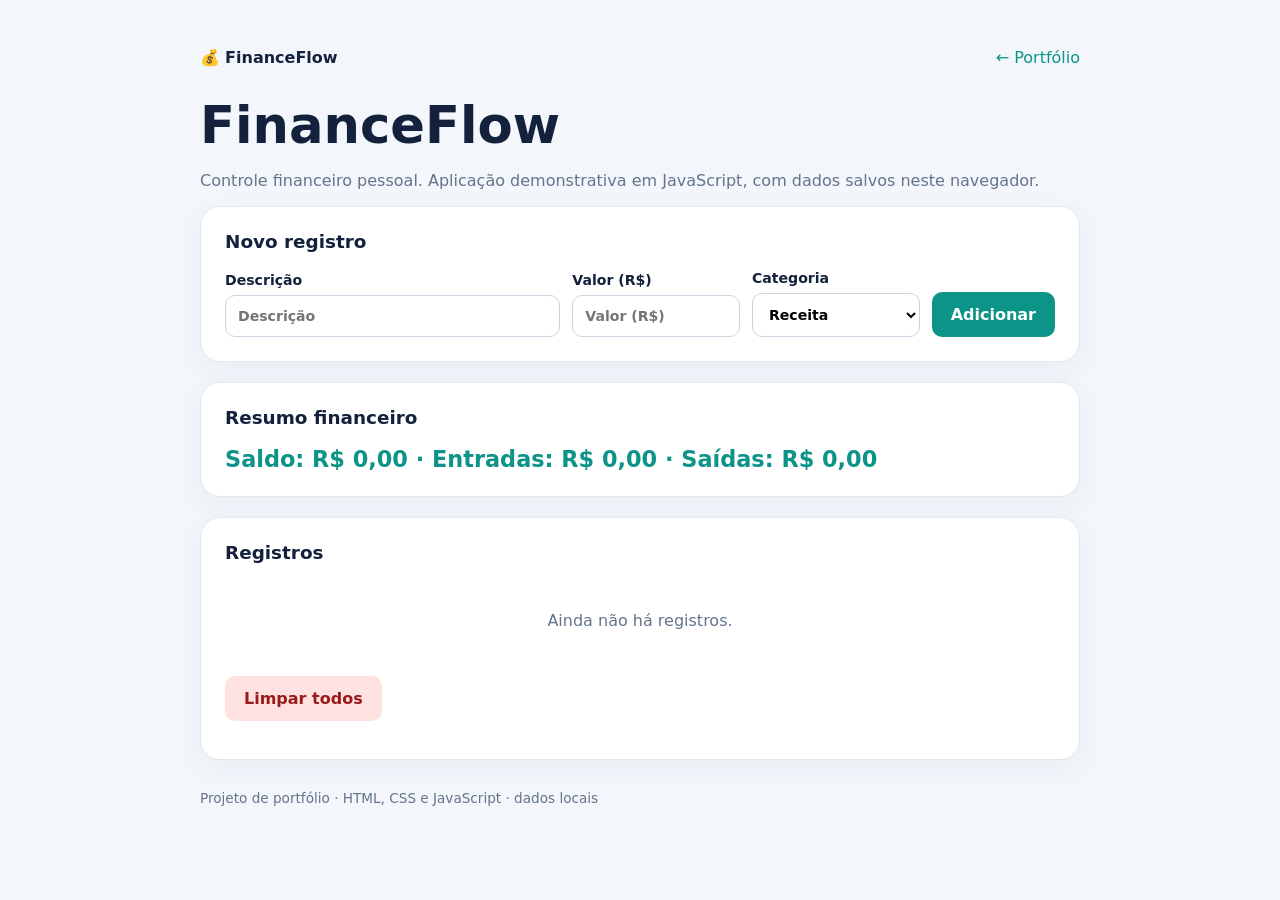
<file: projetos/financeflow/index.html>
<!doctype html>
<html lang="pt-BR">
<head><meta charset="utf-8"><meta name="viewport" content="width=device-width,initial-scale=1">
<title>FinanceFlow · Portfólio</title>
<style>
:root{font-family:Inter,system-ui,-apple-system,Segoe UI,sans-serif;color:#14213d;background:#f3f6fb}*{box-sizing:border-box}body{margin:0}main{max-width:920px;margin:48px auto;padding:0 20px}header{display:flex;justify-content:space-between;align-items:center;gap:15px;margin-bottom:28px}a{color:#0d9488;text-decoration:none}h1{font-size:clamp(2rem,6vw,3.2rem);margin:0}h2{font-size:1.15rem;margin:0 0 18px}.muted{color:#64748b}.card{background:white;border:1px solid #e2e8f0;border-radius:20px;padding:24px;margin-bottom:20px;box-shadow:0 8px 32px #1e293b0b}.fields{display:grid;grid-template-columns:2fr 1fr 1fr auto;gap:12px;align-items:end}.toolbar{display:flex;align-items:end;gap:12px;margin:14px 0}.toolbar label{max-width:210px}label{display:block;font-size:.88rem;font-weight:600}input,select{display:block;width:100%;border:1px solid #cbd5e1;border-radius:10px;padding:12px;margin-top:7px;background:white;font:inherit}button{font:inherit;border:0;background:#0d9488;color:white;border-radius:10px;padding:13px 19px;cursor:pointer;font-weight:700}button:hover{filter:brightness(.91)}button.secondary{background:#e2e8f0;color:#334155}button.danger{background:#fee2e2;color:#991b1b}ul{list-style:none;padding:0;margin:0}.item{display:flex;justify-content:space-between;gap:12px;align-items:center;padding:14px 0;border-bottom:1px solid #e2e8f0}.item:last-child{border:0}.item strong{display:block;overflow-wrap:anywhere}.item small{color:#64748b}.actions{display:flex;gap:8px;align-items:center;flex-wrap:wrap}.actions button{padding:8px 12px;font-size:.8rem}.summary{font-size:1.4rem;font-weight:750;color:#0d9488}.empty{padding:30px;text-align:center;color:#64748b}footer{font-size:.85rem;color:#64748b;margin:30px 0}@media(max-width:680px){main{margin:25px auto}.fields{grid-template-columns:1fr}.item{align-items:flex-start;flex-direction:column}.toolbar{flex-direction:column;align-items:stretch}.toolbar label{max-width:none}}
</style></head>
<body><main><header><span>💰 <strong>FinanceFlow</strong></span><a href="../../README.md">← Portfólio</a></header>
<h1>FinanceFlow</h1><p class="muted">Controle financeiro pessoal. Aplicação demonstrativa em JavaScript, com dados salvos neste navegador.</p>
<section class="card"><h2>Novo registro</h2><form id="form" class="fields">
<label>Descrição<input id="title" maxlength="100" required placeholder="Descrição"></label>
<label>Valor (R$)<input id="detail" type="number" min="0" step="0.01" required placeholder="Valor (R$)"></label>
<label>Categoria<select id="status"><option>Receita</option><option>Despesa</option></select></label><button type="submit">Adicionar</button>
</form></section>
<section class="card"><h2>Resumo financeiro</h2><div id="summary" class="summary" aria-live="polite">—</div></section>
<section class="card"><h2>Registros</h2><ul id="list"></ul><p id="empty" class="empty">Ainda não há registros.</p><div class="toolbar"><button type="button" id="clear" class="danger">Limpar todos</button></div></section>
<footer>Projeto de portfólio · HTML, CSS e JavaScript · dados locais</footer></main>
<script>
"use strict";
const KEY="ff-v1", kind="money", statuses=["Receita","Despesa"];
const $=id=>document.getElementById(id);
let records=[];
try{const parsed=JSON.parse(localStorage.getItem(KEY)||"[]");if(Array.isArray(parsed))records=parsed.filter(x=>x&&typeof x.title==="string");}catch{records=[];}
const persist=()=>{try{localStorage.setItem(KEY,JSON.stringify(records))}catch{alert("Não foi possível salvar no armazenamento local.")}};
const money=v=>Number(v).toLocaleString("pt-BR",{style:"currency",currency:"BRL"});
const fmt=v=>Number(v).toLocaleString("pt-BR",{maximumFractionDigits:2});
function render(){
 const list=$("list");list.replaceChildren();$("empty").hidden=records.length>0;
 for(const r of records){
  const li=document.createElement("li");li.className="item";
  const info=document.createElement("div"),title=document.createElement("strong"),sub=document.createElement("small"),actions=document.createElement("div");
  title.textContent=r.title;sub.textContent=r.detail+(kind==="money"?" · "+r.status:" · "+r.status);info.append(title,sub);actions.className="actions";
  if(kind==="study"||kind==="kanban"){const next=document.createElement("button");next.className="secondary";next.textContent="Avançar etapa";next.addEventListener("click",()=>{r.status=statuses[(statuses.indexOf(r.status)+1)%statuses.length];persist();render()});actions.append(next)}
  const del=document.createElement("button");del.className="danger";del.textContent="Excluir";del.setAttribute("aria-label","Excluir "+r.title);del.addEventListener("click",()=>{records=records.filter(x=>x.id!==r.id);persist();render()});actions.append(del);li.append(info,actions);list.append(li);
 }
 if(kind==="money"){const income=records.filter(x=>x.status==="Receita").reduce((n,x)=>n+Number(x.detail),0),expense=records.filter(x=>x.status==="Despesa").reduce((n,x)=>n+Number(x.detail),0);$("summary").textContent="Saldo: "+money(income-expense)+" · Entradas: "+money(income)+" · Saídas: "+money(expense);}
 else if(kind==="nutrition"){calculate();}
 else {$("summary").textContent=records.filter(x=>x.status==="Concluída"||x.status==="Concluído").length+" de "+records.length+" atividades concluídas";}
}
function calculate(){const portion=Number($("portion")?.value||50);$("summary").textContent=!(portion>0)?"Informe uma porção válida.":records.length?records.map(x=>x.title+": "+fmt(Number(x.detail)*portion/100)+" "+x.status).join(" | "):"Adicione nutrientes para calcular.";}
$("form").addEventListener("submit",e=>{e.preventDefault();const title=$("title").value.trim(),detail=$("detail").value.trim(),status=$("status").value;if(!title||!detail)return;if((kind==="money"||kind==="nutrition")&&(!Number.isFinite(Number(detail))||Number(detail)<0))return;records.push({id:globalThis.crypto?.randomUUID?.()||String(Date.now())+Math.random(),title,detail,status});persist();$("form").reset();render();$("title").focus()});
$("clear").addEventListener("click",()=>{if(records.length&&confirm("Excluir todos os registros deste projeto?")){records=[];persist();render()}});
if(kind==="nutrition"){$("calculate").addEventListener("click",calculate);$("portion").addEventListener("input",calculate)}
render();
</script></body></html>
</file>
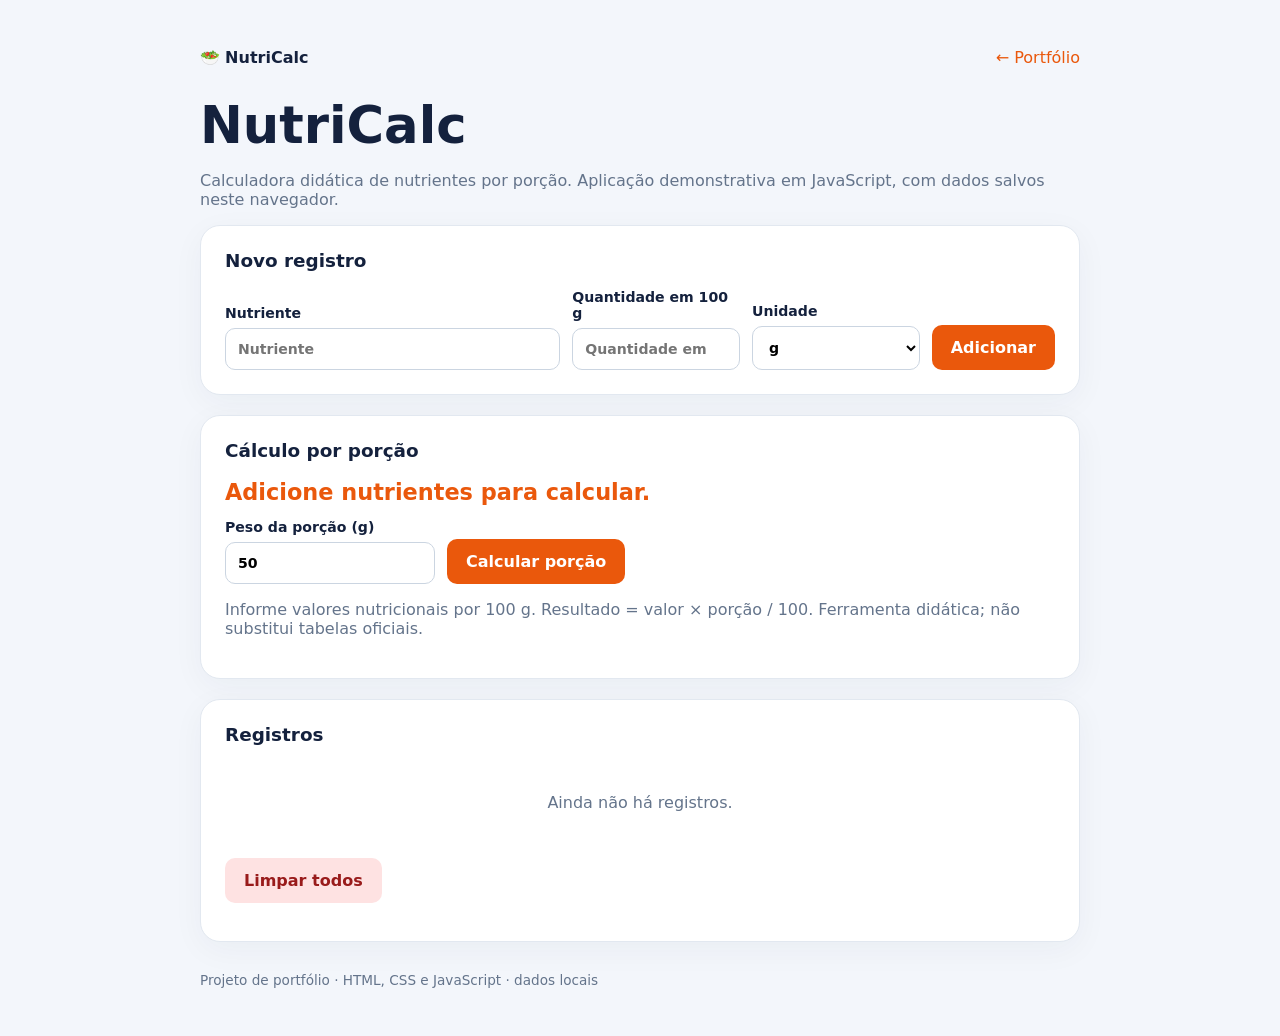
<file: projetos/nutricalc/index.html>
<!doctype html>
<html lang="pt-BR">
<head><meta charset="utf-8"><meta name="viewport" content="width=device-width,initial-scale=1">
<title>NutriCalc · Portfólio</title>
<style>
:root{font-family:Inter,system-ui,-apple-system,Segoe UI,sans-serif;color:#14213d;background:#f3f6fb}*{box-sizing:border-box}body{margin:0}main{max-width:920px;margin:48px auto;padding:0 20px}header{display:flex;justify-content:space-between;align-items:center;gap:15px;margin-bottom:28px}a{color:#ea580c;text-decoration:none}h1{font-size:clamp(2rem,6vw,3.2rem);margin:0}h2{font-size:1.15rem;margin:0 0 18px}.muted{color:#64748b}.card{background:white;border:1px solid #e2e8f0;border-radius:20px;padding:24px;margin-bottom:20px;box-shadow:0 8px 32px #1e293b0b}.fields{display:grid;grid-template-columns:2fr 1fr 1fr auto;gap:12px;align-items:end}.toolbar{display:flex;align-items:end;gap:12px;margin:14px 0}.toolbar label{max-width:210px}label{display:block;font-size:.88rem;font-weight:600}input,select{display:block;width:100%;border:1px solid #cbd5e1;border-radius:10px;padding:12px;margin-top:7px;background:white;font:inherit}button{font:inherit;border:0;background:#ea580c;color:white;border-radius:10px;padding:13px 19px;cursor:pointer;font-weight:700}button:hover{filter:brightness(.91)}button.secondary{background:#e2e8f0;color:#334155}button.danger{background:#fee2e2;color:#991b1b}ul{list-style:none;padding:0;margin:0}.item{display:flex;justify-content:space-between;gap:12px;align-items:center;padding:14px 0;border-bottom:1px solid #e2e8f0}.item:last-child{border:0}.item strong{display:block;overflow-wrap:anywhere}.item small{color:#64748b}.actions{display:flex;gap:8px;align-items:center;flex-wrap:wrap}.actions button{padding:8px 12px;font-size:.8rem}.summary{font-size:1.4rem;font-weight:750;color:#ea580c}.empty{padding:30px;text-align:center;color:#64748b}footer{font-size:.85rem;color:#64748b;margin:30px 0}@media(max-width:680px){main{margin:25px auto}.fields{grid-template-columns:1fr}.item{align-items:flex-start;flex-direction:column}.toolbar{flex-direction:column;align-items:stretch}.toolbar label{max-width:none}}
</style></head>
<body><main><header><span>🥗 <strong>NutriCalc</strong></span><a href="../../README.md">← Portfólio</a></header>
<h1>NutriCalc</h1><p class="muted">Calculadora didática de nutrientes por porção. Aplicação demonstrativa em JavaScript, com dados salvos neste navegador.</p>
<section class="card"><h2>Novo registro</h2><form id="form" class="fields">
<label>Nutriente<input id="title" maxlength="100" required placeholder="Nutriente"></label>
<label>Quantidade em 100 g<input id="detail" type="number" min="0" step="0.01" required placeholder="Quantidade em 100 g"></label>
<label>Unidade<select id="status"><option>g</option><option>mg</option></select></label><button type="submit">Adicionar</button>
</form></section>
<section class="card"><h2>Cálculo por porção</h2><div id="summary" class="summary" aria-live="polite">—</div><div class="toolbar"><label>Peso da porção (g)<input id="portion" type="number" min="1" value="50"></label><button id="calculate" type="button">Calcular porção</button></div><p id="note" class="muted">Informe valores nutricionais por 100 g. Resultado = valor × porção / 100. Ferramenta didática; não substitui tabelas oficiais.</p></section>
<section class="card"><h2>Registros</h2><ul id="list"></ul><p id="empty" class="empty">Ainda não há registros.</p><div class="toolbar"><button type="button" id="clear" class="danger">Limpar todos</button></div></section>
<footer>Projeto de portfólio · HTML, CSS e JavaScript · dados locais</footer></main>
<script>
"use strict";
const KEY="nc-v1", kind="nutrition", statuses=["g","mg"];
const $=id=>document.getElementById(id);
let records=[];
try{const parsed=JSON.parse(localStorage.getItem(KEY)||"[]");if(Array.isArray(parsed))records=parsed.filter(x=>x&&typeof x.title==="string");}catch{records=[];}
const persist=()=>{try{localStorage.setItem(KEY,JSON.stringify(records))}catch{alert("Não foi possível salvar no armazenamento local.")}};
const money=v=>Number(v).toLocaleString("pt-BR",{style:"currency",currency:"BRL"});
const fmt=v=>Number(v).toLocaleString("pt-BR",{maximumFractionDigits:2});
function render(){
 const list=$("list");list.replaceChildren();$("empty").hidden=records.length>0;
 for(const r of records){
  const li=document.createElement("li");li.className="item";
  const info=document.createElement("div"),title=document.createElement("strong"),sub=document.createElement("small"),actions=document.createElement("div");
  title.textContent=r.title;sub.textContent=r.detail+(kind==="money"?" · "+r.status:" · "+r.status);info.append(title,sub);actions.className="actions";
  if(kind==="study"||kind==="kanban"){const next=document.createElement("button");next.className="secondary";next.textContent="Avançar etapa";next.addEventListener("click",()=>{r.status=statuses[(statuses.indexOf(r.status)+1)%statuses.length];persist();render()});actions.append(next)}
  const del=document.createElement("button");del.className="danger";del.textContent="Excluir";del.setAttribute("aria-label","Excluir "+r.title);del.addEventListener("click",()=>{records=records.filter(x=>x.id!==r.id);persist();render()});actions.append(del);li.append(info,actions);list.append(li);
 }
 if(kind==="money"){const income=records.filter(x=>x.status==="Receita").reduce((n,x)=>n+Number(x.detail),0),expense=records.filter(x=>x.status==="Despesa").reduce((n,x)=>n+Number(x.detail),0);$("summary").textContent="Saldo: "+money(income-expense)+" · Entradas: "+money(income)+" · Saídas: "+money(expense);}
 else if(kind==="nutrition"){calculate();}
 else {$("summary").textContent=records.filter(x=>x.status==="Concluída"||x.status==="Concluído").length+" de "+records.length+" atividades concluídas";}
}
function calculate(){const portion=Number($("portion")?.value||50);$("summary").textContent=!(portion>0)?"Informe uma porção válida.":records.length?records.map(x=>x.title+": "+fmt(Number(x.detail)*portion/100)+" "+x.status).join(" | "):"Adicione nutrientes para calcular.";}
$("form").addEventListener("submit",e=>{e.preventDefault();const title=$("title").value.trim(),detail=$("detail").value.trim(),status=$("status").value;if(!title||!detail)return;if((kind==="money"||kind==="nutrition")&&(!Number.isFinite(Number(detail))||Number(detail)<0))return;records.push({id:globalThis.crypto?.randomUUID?.()||String(Date.now())+Math.random(),title,detail,status});persist();$("form").reset();render();$("title").focus()});
$("clear").addEventListener("click",()=>{if(records.length&&confirm("Excluir todos os registros deste projeto?")){records=[];persist();render()}});
if(kind==="nutrition"){$("calculate").addEventListener("click",calculate);$("portion").addEventListener("input",calculate)}
render();
</script></body></html>
</file>
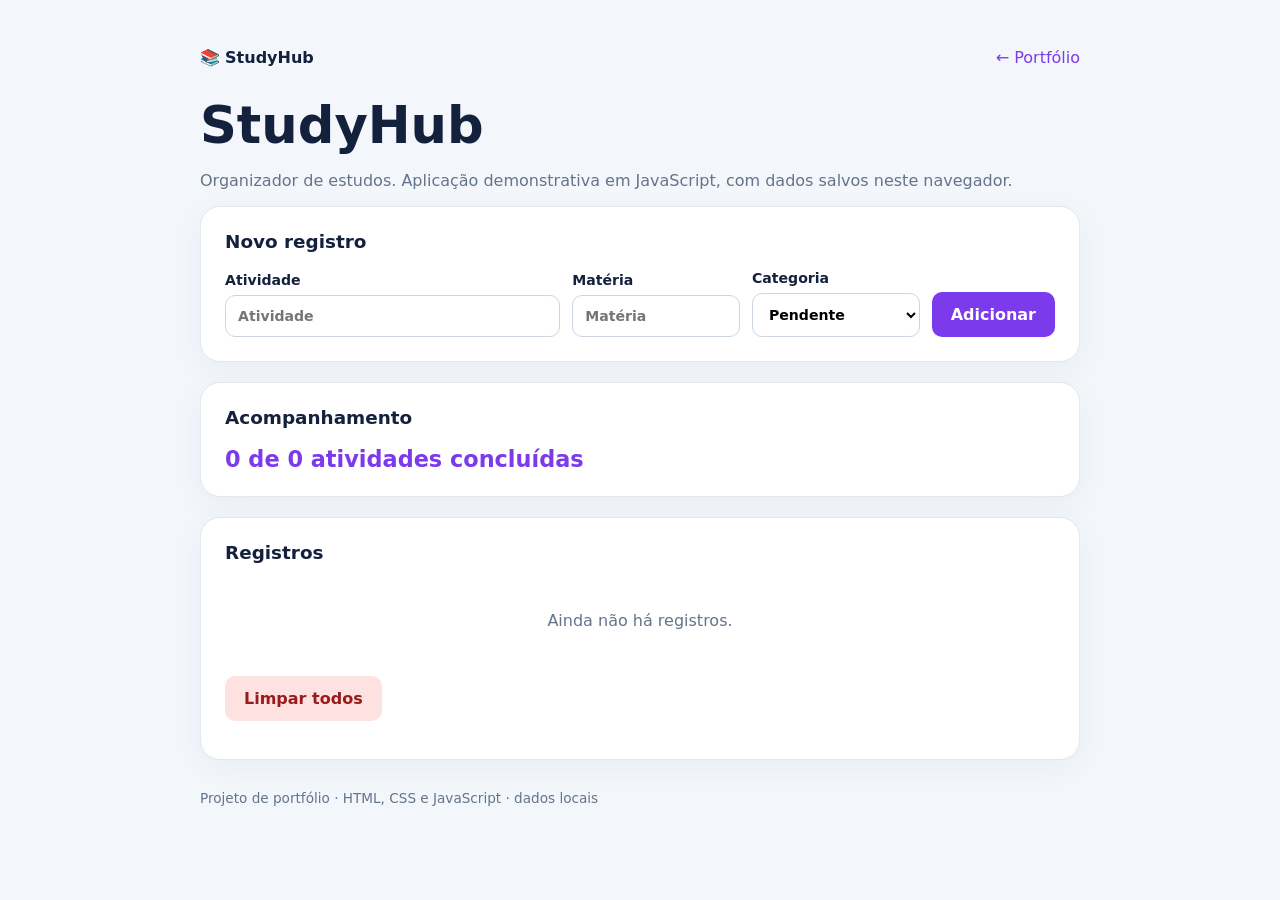
<file: projetos/studyhub/index.html>
<!doctype html>
<html lang="pt-BR">
<head><meta charset="utf-8"><meta name="viewport" content="width=device-width,initial-scale=1">
<title>StudyHub · Portfólio</title>
<style>
:root{font-family:Inter,system-ui,-apple-system,Segoe UI,sans-serif;color:#14213d;background:#f3f6fb}*{box-sizing:border-box}body{margin:0}main{max-width:920px;margin:48px auto;padding:0 20px}header{display:flex;justify-content:space-between;align-items:center;gap:15px;margin-bottom:28px}a{color:#7c3aed;text-decoration:none}h1{font-size:clamp(2rem,6vw,3.2rem);margin:0}h2{font-size:1.15rem;margin:0 0 18px}.muted{color:#64748b}.card{background:white;border:1px solid #e2e8f0;border-radius:20px;padding:24px;margin-bottom:20px;box-shadow:0 8px 32px #1e293b0b}.fields{display:grid;grid-template-columns:2fr 1fr 1fr auto;gap:12px;align-items:end}.toolbar{display:flex;align-items:end;gap:12px;margin:14px 0}.toolbar label{max-width:210px}label{display:block;font-size:.88rem;font-weight:600}input,select{display:block;width:100%;border:1px solid #cbd5e1;border-radius:10px;padding:12px;margin-top:7px;background:white;font:inherit}button{font:inherit;border:0;background:#7c3aed;color:white;border-radius:10px;padding:13px 19px;cursor:pointer;font-weight:700}button:hover{filter:brightness(.91)}button.secondary{background:#e2e8f0;color:#334155}button.danger{background:#fee2e2;color:#991b1b}ul{list-style:none;padding:0;margin:0}.item{display:flex;justify-content:space-between;gap:12px;align-items:center;padding:14px 0;border-bottom:1px solid #e2e8f0}.item:last-child{border:0}.item strong{display:block;overflow-wrap:anywhere}.item small{color:#64748b}.actions{display:flex;gap:8px;align-items:center;flex-wrap:wrap}.actions button{padding:8px 12px;font-size:.8rem}.summary{font-size:1.4rem;font-weight:750;color:#7c3aed}.empty{padding:30px;text-align:center;color:#64748b}footer{font-size:.85rem;color:#64748b;margin:30px 0}@media(max-width:680px){main{margin:25px auto}.fields{grid-template-columns:1fr}.item{align-items:flex-start;flex-direction:column}.toolbar{flex-direction:column;align-items:stretch}.toolbar label{max-width:none}}
</style></head>
<body><main><header><span>📚 <strong>StudyHub</strong></span><a href="../../README.md">← Portfólio</a></header>
<h1>StudyHub</h1><p class="muted">Organizador de estudos. Aplicação demonstrativa em JavaScript, com dados salvos neste navegador.</p>
<section class="card"><h2>Novo registro</h2><form id="form" class="fields">
<label>Atividade<input id="title" maxlength="100" required placeholder="Atividade"></label>
<label>Matéria<input id="detail" maxlength="100" required placeholder="Matéria"></label>
<label>Categoria<select id="status"><option>Pendente</option><option>Concluída</option></select></label><button type="submit">Adicionar</button>
</form></section>
<section class="card"><h2>Acompanhamento</h2><div id="summary" class="summary" aria-live="polite">—</div></section>
<section class="card"><h2>Registros</h2><ul id="list"></ul><p id="empty" class="empty">Ainda não há registros.</p><div class="toolbar"><button type="button" id="clear" class="danger">Limpar todos</button></div></section>
<footer>Projeto de portfólio · HTML, CSS e JavaScript · dados locais</footer></main>
<script>
"use strict";
const KEY="sh-v1", kind="study", statuses=["Pendente","Concluída"];
const $=id=>document.getElementById(id);
let records=[];
try{const parsed=JSON.parse(localStorage.getItem(KEY)||"[]");if(Array.isArray(parsed))records=parsed.filter(x=>x&&typeof x.title==="string");}catch{records=[];}
const persist=()=>{try{localStorage.setItem(KEY,JSON.stringify(records))}catch{alert("Não foi possível salvar no armazenamento local.")}};
const money=v=>Number(v).toLocaleString("pt-BR",{style:"currency",currency:"BRL"});
const fmt=v=>Number(v).toLocaleString("pt-BR",{maximumFractionDigits:2});
function render(){
 const list=$("list");list.replaceChildren();$("empty").hidden=records.length>0;
 for(const r of records){
  const li=document.createElement("li");li.className="item";
  const info=document.createElement("div"),title=document.createElement("strong"),sub=document.createElement("small"),actions=document.createElement("div");
  title.textContent=r.title;sub.textContent=r.detail+(kind==="money"?" · "+r.status:" · "+r.status);info.append(title,sub);actions.className="actions";
  if(kind==="study"||kind==="kanban"){const next=document.createElement("button");next.className="secondary";next.textContent="Avançar etapa";next.addEventListener("click",()=>{r.status=statuses[(statuses.indexOf(r.status)+1)%statuses.length];persist();render()});actions.append(next)}
  const del=document.createElement("button");del.className="danger";del.textContent="Excluir";del.setAttribute("aria-label","Excluir "+r.title);del.addEventListener("click",()=>{records=records.filter(x=>x.id!==r.id);persist();render()});actions.append(del);li.append(info,actions);list.append(li);
 }
 if(kind==="money"){const income=records.filter(x=>x.status==="Receita").reduce((n,x)=>n+Number(x.detail),0),expense=records.filter(x=>x.status==="Despesa").reduce((n,x)=>n+Number(x.detail),0);$("summary").textContent="Saldo: "+money(income-expense)+" · Entradas: "+money(income)+" · Saídas: "+money(expense);}
 else if(kind==="nutrition"){calculate();}
 else {$("summary").textContent=records.filter(x=>x.status==="Concluída"||x.status==="Concluído").length+" de "+records.length+" atividades concluídas";}
}
function calculate(){const portion=Number($("portion")?.value||50);$("summary").textContent=!(portion>0)?"Informe uma porção válida.":records.length?records.map(x=>x.title+": "+fmt(Number(x.detail)*portion/100)+" "+x.status).join(" | "):"Adicione nutrientes para calcular.";}
$("form").addEventListener("submit",e=>{e.preventDefault();const title=$("title").value.trim(),detail=$("detail").value.trim(),status=$("status").value;if(!title||!detail)return;if((kind==="money"||kind==="nutrition")&&(!Number.isFinite(Number(detail))||Number(detail)<0))return;records.push({id:globalThis.crypto?.randomUUID?.()||String(Date.now())+Math.random(),title,detail,status});persist();$("form").reset();render();$("title").focus()});
$("clear").addEventListener("click",()=>{if(records.length&&confirm("Excluir todos os registros deste projeto?")){records=[];persist();render()}});
if(kind==="nutrition"){$("calculate").addEventListener("click",calculate);$("portion").addEventListener("input",calculate)}
render();
</script></body></html>
</file>
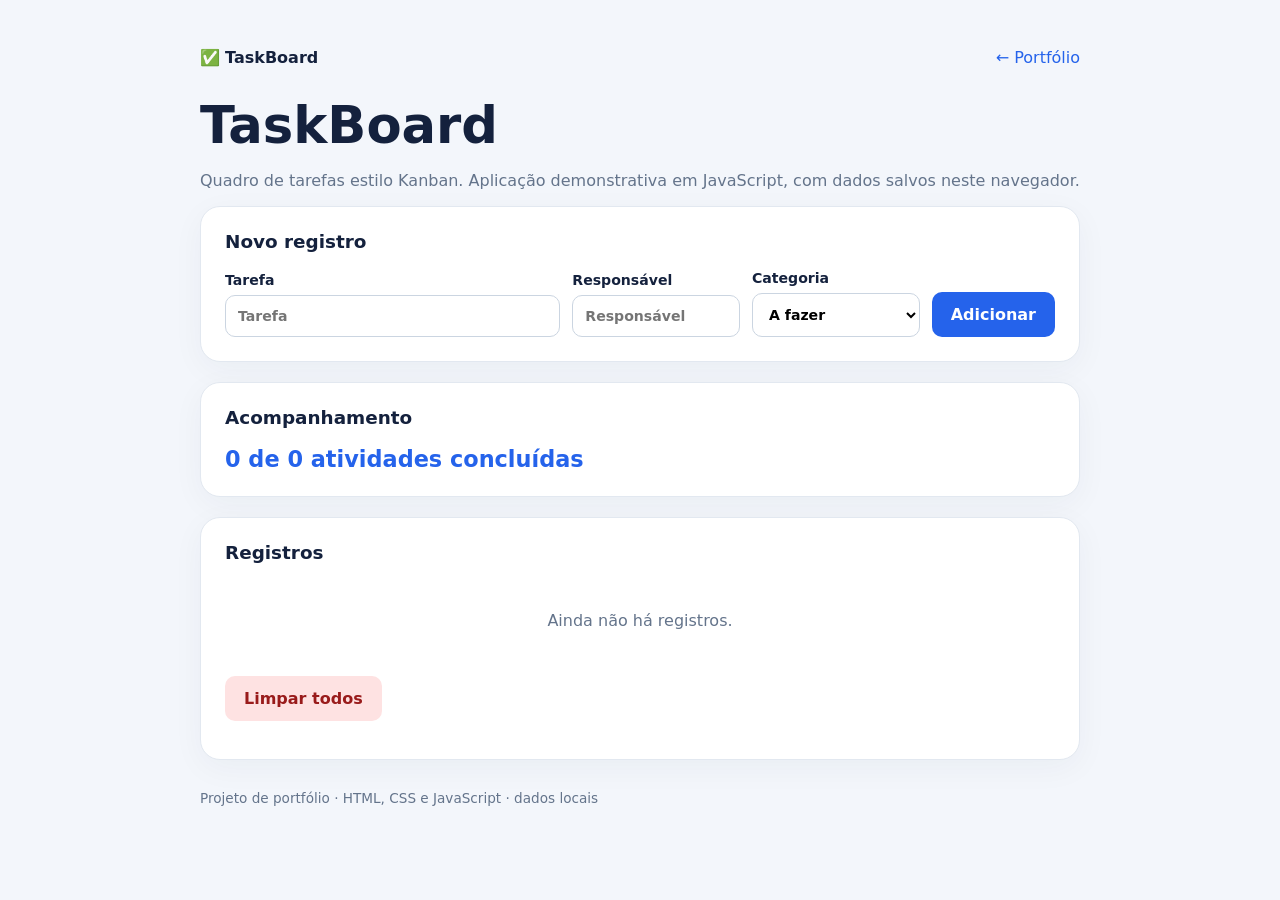
<file: projetos/taskboard/index.html>
<!doctype html>
<html lang="pt-BR">
<head><meta charset="utf-8"><meta name="viewport" content="width=device-width,initial-scale=1">
<title>TaskBoard · Portfólio</title>
<style>
:root{font-family:Inter,system-ui,-apple-system,Segoe UI,sans-serif;color:#14213d;background:#f3f6fb}*{box-sizing:border-box}body{margin:0}main{max-width:920px;margin:48px auto;padding:0 20px}header{display:flex;justify-content:space-between;align-items:center;gap:15px;margin-bottom:28px}a{color:#2563eb;text-decoration:none}h1{font-size:clamp(2rem,6vw,3.2rem);margin:0}h2{font-size:1.15rem;margin:0 0 18px}.muted{color:#64748b}.card{background:white;border:1px solid #e2e8f0;border-radius:20px;padding:24px;margin-bottom:20px;box-shadow:0 8px 32px #1e293b0b}.fields{display:grid;grid-template-columns:2fr 1fr 1fr auto;gap:12px;align-items:end}.toolbar{display:flex;align-items:end;gap:12px;margin:14px 0}.toolbar label{max-width:210px}label{display:block;font-size:.88rem;font-weight:600}input,select{display:block;width:100%;border:1px solid #cbd5e1;border-radius:10px;padding:12px;margin-top:7px;background:white;font:inherit}button{font:inherit;border:0;background:#2563eb;color:white;border-radius:10px;padding:13px 19px;cursor:pointer;font-weight:700}button:hover{filter:brightness(.91)}button.secondary{background:#e2e8f0;color:#334155}button.danger{background:#fee2e2;color:#991b1b}ul{list-style:none;padding:0;margin:0}.item{display:flex;justify-content:space-between;gap:12px;align-items:center;padding:14px 0;border-bottom:1px solid #e2e8f0}.item:last-child{border:0}.item strong{display:block;overflow-wrap:anywhere}.item small{color:#64748b}.actions{display:flex;gap:8px;align-items:center;flex-wrap:wrap}.actions button{padding:8px 12px;font-size:.8rem}.summary{font-size:1.4rem;font-weight:750;color:#2563eb}.empty{padding:30px;text-align:center;color:#64748b}footer{font-size:.85rem;color:#64748b;margin:30px 0}@media(max-width:680px){main{margin:25px auto}.fields{grid-template-columns:1fr}.item{align-items:flex-start;flex-direction:column}.toolbar{flex-direction:column;align-items:stretch}.toolbar label{max-width:none}}
</style></head>
<body><main><header><span>✅ <strong>TaskBoard</strong></span><a href="../../README.md">← Portfólio</a></header>
<h1>TaskBoard</h1><p class="muted">Quadro de tarefas estilo Kanban. Aplicação demonstrativa em JavaScript, com dados salvos neste navegador.</p>
<section class="card"><h2>Novo registro</h2><form id="form" class="fields">
<label>Tarefa<input id="title" maxlength="100" required placeholder="Tarefa"></label>
<label>Responsável<input id="detail" maxlength="100" required placeholder="Responsável"></label>
<label>Categoria<select id="status"><option>A fazer</option><option>Em andamento</option><option>Concluído</option></select></label><button type="submit">Adicionar</button>
</form></section>
<section class="card"><h2>Acompanhamento</h2><div id="summary" class="summary" aria-live="polite">—</div></section>
<section class="card"><h2>Registros</h2><ul id="list"></ul><p id="empty" class="empty">Ainda não há registros.</p><div class="toolbar"><button type="button" id="clear" class="danger">Limpar todos</button></div></section>
<footer>Projeto de portfólio · HTML, CSS e JavaScript · dados locais</footer></main>
<script>
"use strict";
const KEY="tb-v1", kind="kanban", statuses=["A fazer","Em andamento","Concluído"];
const $=id=>document.getElementById(id);
let records=[];
try{const parsed=JSON.parse(localStorage.getItem(KEY)||"[]");if(Array.isArray(parsed))records=parsed.filter(x=>x&&typeof x.title==="string");}catch{records=[];}
const persist=()=>{try{localStorage.setItem(KEY,JSON.stringify(records))}catch{alert("Não foi possível salvar no armazenamento local.")}};
const money=v=>Number(v).toLocaleString("pt-BR",{style:"currency",currency:"BRL"});
const fmt=v=>Number(v).toLocaleString("pt-BR",{maximumFractionDigits:2});
function render(){
 const list=$("list");list.replaceChildren();$("empty").hidden=records.length>0;
 for(const r of records){
  const li=document.createElement("li");li.className="item";
  const info=document.createElement("div"),title=document.createElement("strong"),sub=document.createElement("small"),actions=document.createElement("div");
  title.textContent=r.title;sub.textContent=r.detail+(kind==="money"?" · "+r.status:" · "+r.status);info.append(title,sub);actions.className="actions";
  if(kind==="study"||kind==="kanban"){const next=document.createElement("button");next.className="secondary";next.textContent="Avançar etapa";next.addEventListener("click",()=>{r.status=statuses[(statuses.indexOf(r.status)+1)%statuses.length];persist();render()});actions.append(next)}
  const del=document.createElement("button");del.className="danger";del.textContent="Excluir";del.setAttribute("aria-label","Excluir "+r.title);del.addEventListener("click",()=>{records=records.filter(x=>x.id!==r.id);persist();render()});actions.append(del);li.append(info,actions);list.append(li);
 }
 if(kind==="money"){const income=records.filter(x=>x.status==="Receita").reduce((n,x)=>n+Number(x.detail),0),expense=records.filter(x=>x.status==="Despesa").reduce((n,x)=>n+Number(x.detail),0);$("summary").textContent="Saldo: "+money(income-expense)+" · Entradas: "+money(income)+" · Saídas: "+money(expense);}
 else if(kind==="nutrition"){calculate();}
 else {$("summary").textContent=records.filter(x=>x.status==="Concluída"||x.status==="Concluído").length+" de "+records.length+" atividades concluídas";}
}
function calculate(){const portion=Number($("portion")?.value||50);$("summary").textContent=!(portion>0)?"Informe uma porção válida.":records.length?records.map(x=>x.title+": "+fmt(Number(x.detail)*portion/100)+" "+x.status).join(" | "):"Adicione nutrientes para calcular.";}
$("form").addEventListener("submit",e=>{e.preventDefault();const title=$("title").value.trim(),detail=$("detail").value.trim(),status=$("status").value;if(!title||!detail)return;if((kind==="money"||kind==="nutrition")&&(!Number.isFinite(Number(detail))||Number(detail)<0))return;records.push({id:globalThis.crypto?.randomUUID?.()||String(Date.now())+Math.random(),title,detail,status});persist();$("form").reset();render();$("title").focus()});
$("clear").addEventListener("click",()=>{if(records.length&&confirm("Excluir todos os registros deste projeto?")){records=[];persist();render()}});
if(kind==="nutrition"){$("calculate").addEventListener("click",calculate);$("portion").addEventListener("input",calculate)}
render();
</script></body></html>
</file>
